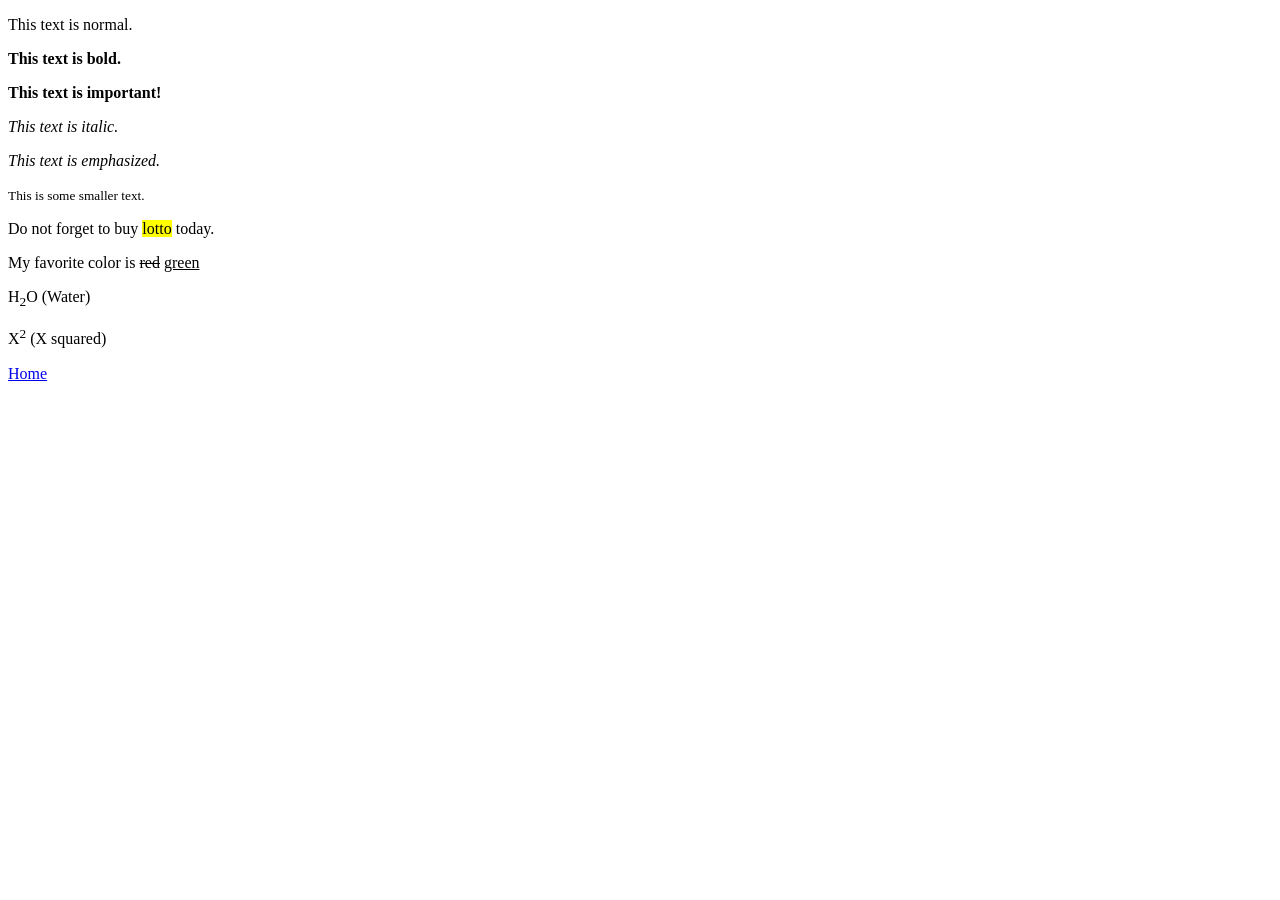
<file: basichtml2.html>
<!DOCTYPE html>
<html>
<head>
    <meta charset="UTF-8">
    <title>Basic Html2</title>
</head>
<body>
    <p>This text is normal.</p>
    <p><b>This text is bold.</b></p>
    <p><strong>This text is important!</strong></p>
    <p><i>This text is italic.</i></p>
    <p><em>This text is emphasized.</em></p>
    <p><small>This is some smaller text.</small></p>
    <p>Do not forget to buy <mark>lotto</mark> today.</p>
    <p>My favorite color is <del>red</del> <ins>green</ins></p>
    <p>H<sub>2</sub>O (Water)</p>
    <p>X<sup>2</sup> (X squared)</p>
    <a href="index.html">Home</a>
</body>
</html>
</file>
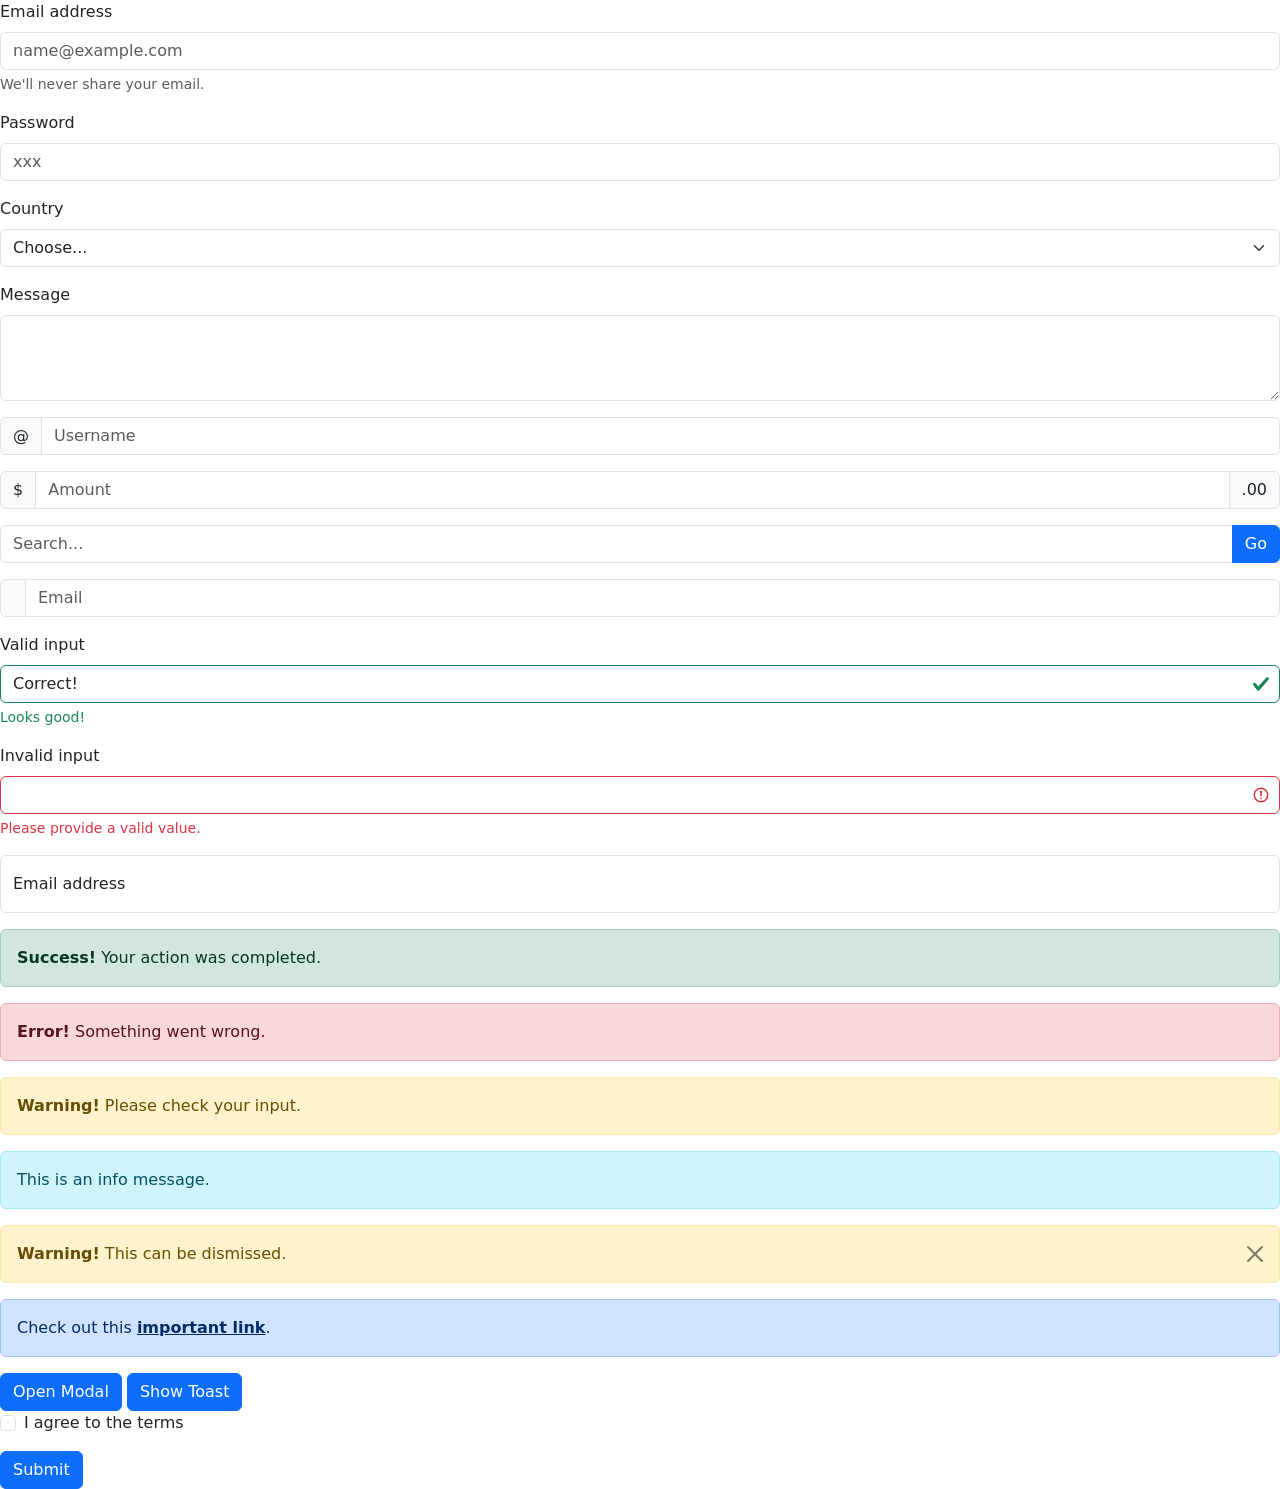
<file: formcontrols.html>
<!DOCTYPE html>
<html>

<head>
    <meta charset="UTF-8">
    <meta name="viewport" content="width=device-width, initial-scale=1.0">
    <title>My Bootstrap Page</title>
    <link href="https://cdn.jsdelivr.net/npm/bootstrap@5.3.8/dist/css/bootstrap.min.css" rel="stylesheet"
        integrity="sha384-sRIl4kxILFvY47J16cr9ZwB07vP4J8+LH7qKQnuqkuIAvNWLzeN8tE5YBujZqJLB" crossorigin="anonymous">

</head>

<body>
<form>
    <!-- Text Input -->
    <div class="mb-3">
        <label for="email" class="form-label">Email address</label>
        <input type="email" class="form-control" id="email" 
               placeholder="name@example.com">
        <div class="form-text">We'll never share your email.</div>
    </div>
    
    <!-- Password -->
    <div class="mb-3">
        <label for="password" class="form-label">Password</label>
        <input type="password" class="form-control" id="password" placeholder="xxx">
    </div>
    
    <!-- Select -->
    <div class="mb-3">
        <label for="country" class="form-label">Country</label>
        <select class="form-select" id="country">
            <option selected>Choose...</option>
            <option value="th">Thailand</option>
            <option value="us">USA</option>
        </select>
    </div>
    
    <!-- Textarea -->
    <div class="mb-3">
        <label for="message" class="form-label">Message</label>
        <textarea class="form-control" id="message" rows="3"></textarea>
    </div>
        <!-- Text Addon -->
        <div class="input-group mb-3">
        <span class="input-group-text">@</span>
        <input type="text" class="form-control" placeholder="Username">
        </div>

    <!-- Multiple Inputs -->
        <div class="input-group mb-3">
        <span class="input-group-text">$</span>
        <input type="text" class="form-control" placeholder="Amount">
        <span class="input-group-text">.00</span>
        </div>

    <!-- Button Addon -->
        <div class="input-group mb-3">
        <input type="text" class="form-control" placeholder="Search...">
        <button class="btn btn-primary" type="button">Go</button>
         </div>

    <!-- With Icon -->
        <div class="input-group mb-3">
        <span class="input-group-text"><i class="bi bi-envelope"></i></span>
        <input type="email" class="form-control" placeholder="Email">
        </div>
                    <!-- Valid State -->
            <div class="mb-3">
                <label class="form-label">Valid input</label>
                <input type="text" class="form-control is-valid" value="Correct!">
                <div class="valid-feedback">Looks good!</div>
            </div>

            <!-- Invalid State -->
            <div class="mb-3">
                <label class="form-label">Invalid input</label>
                <input type="text" class="form-control is-invalid">
                <div class="invalid-feedback">Please provide a valid value.</div>
            </div>
        <div class="form-floating mb-3">
        <input type="email" class="form-control" id="floatingEmail" placeholder="name@example.com">
        <label for="floatingEmail">Email address</label>
        </div>
                <!-- Basic Alerts -->
        <div class="alert alert-success" role="alert">
            <strong>Success!</strong> Your action was completed.
        </div>

        <div class="alert alert-danger" role="alert">
            <strong>Error!</strong> Something went wrong.
        </div>

        <div class="alert alert-warning" role="alert">
            <strong>Warning!</strong> Please check your input.
        </div>

        <div class="alert alert-info" role="alert">
            <i class="bi bi-info-circle"></i> This is an info message.
        </div>
                    <!-- Dismissible Alert -->
            <div class="alert alert-warning alert-dismissible fade show" role="alert">
                <strong>Warning!</strong> This can be dismissed.
                <button type="button" class="btn-close" data-bs-dismiss="alert"></button>
            </div>
                            <!-- Alert with Link -->
                <div class="alert alert-primary" role="alert">
                    Check out this <a href="#" class="alert-link">important link</a>.
                </div>
                            <!-- Button to trigger modal -->
            <button type="button" class="btn btn-primary" 
                    data-bs-toggle="modal" data-bs-target="#myModal">
                Open Modal
            </button>

            <!-- Modal Structure -->
            <div class="modal fade" id="myModal" tabindex="-1">
                <div class="modal-dialog">
                    <div class="modal-content">
                        <!-- Header -->
                        <div class="modal-header">
                            <h5 class="modal-title">Modal Title</h5>
                            <button type="button" class="btn-close" 
                                    data-bs-dismiss="modal"></button>
                        </div>
                        <!-- Body -->
                        <div class="modal-body">
                            <p>Modal body text goes here.</p>
                        </div>
                        <!-- Footer -->
                        <div class="modal-footer">
                            <button type="button" class="btn btn-secondary" 
                                    data-bs-dismiss="modal">Close</button>
                            <button type="button" class="btn btn-primary">
                                Save changes
                            </button>
                        </div>
                    </div>
                </div>
            </div>
                            <!-- Toast Container -->
                <div class="toast-container position-fixed bottom-0 end-0 p-3">
                    <div class="toast" role="alert" id="myToast">
                        <div class="toast-header">
                            <strong class="me-auto">Bootstrap</strong>
                            <small>Just now</small>
                            <button type="button" class="btn-close" 
                                    data-bs-dismiss="toast"></button>
                        </div>
                        <div class="toast-body">
                            Hello! This is a toast message.
                        </div>
                    </div>
                </div>

                <!-- Button to show toast -->
                <button class="btn btn-primary" onclick="showToast()">
                    Show Toast
                </button>

                <script>
                function showToast() {
                    const toast = new bootstrap.Toast(document.getElementById('myToast'));
                    toast.show();
                }
                </script>
        
        <!-- Checkbox -->
            <div class="form-check mb-3">
            <input class="form-check-input" type="checkbox" id="agree">
            <label class="form-check-label" for="agree">
                I agree to the terms
            </label>
             </div>
    
            <button type="submit" class="btn btn-primary">Submit</button>
    

<script src="https://cdn.jsdelivr.net/npm/bootstrap@5.3.8/dist/js/bootstrap.bundle.min.js"
        integrity="sha384-FKyoEForCGlyvwx9Hj09JcYn3nv7wiPVlz7YYwJrWVcXK/BmnVDxM+D2scQbITxI"
        crossorigin="anonymous"></script>

</form>
</body>
</html>
</file>
